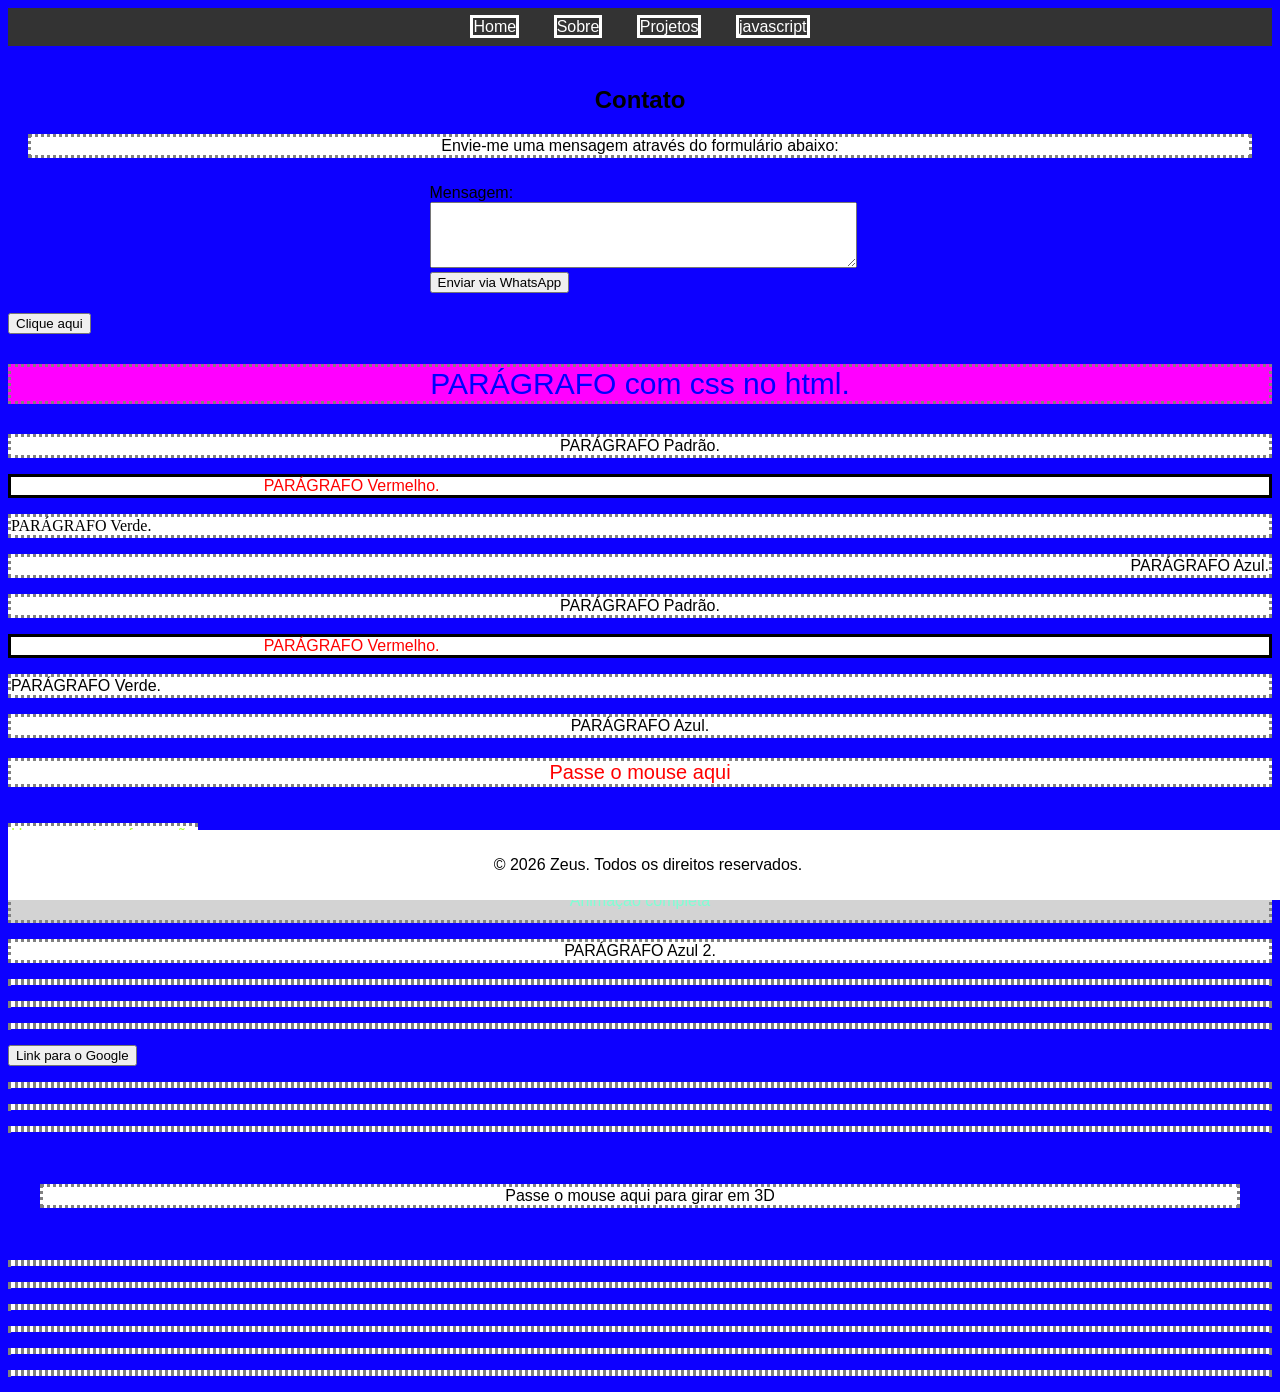
<file: index.html>
<!DOCTYPE html>
<html lang="pt-br">
<head>
  <meta charset="UTF-8">
  <meta name="viewport" content="width=device-width, initial-scale=1.0">
  <title>Programação Web</title>
  <link rel="stylesheet" href="styles.css">
</head>
<body>
  <header>
    <nav>
      <ul>
        <li><a href="#azul2">Home</a></li>
        <li><a href="index.html">Sobre</a></li>
        <li><a href="projects.html">Projetos</a></li>
        <li><a href="javascript.html">javascript</a></li>
      </ul>
    </nav>
  </header>
  <main>
    <section id="contato">
      <h1>Contato</h1>
      <p>Envie-me uma mensagem através do formulário abaixo:</p>
      <form action="https://wa.me/55[SEU_NUMERO]?text=" method="get" target="_blank">
        <label for="mensagem">Mensagem:</label>
        <textarea id="mensagem" name="text" rows="4" cols="50"></textarea>
        <br>
        <button type="submit">Enviar via WhatsApp</button>
      </form>
    </section>
  </main>

  <button onclick="alert('Funcionou!')">Clique aqui</button>


    <p style="color: blue; font-size: 30px; background-color: #FF00FF;">PARÁGRAFO com css no html.</p>

    <p> PARÁGRAFO Padrão.</p>

    <p id="vermelho"> PARÁGRAFO Vermelho.</p>

    <p id="verde" class="classe"> PARÁGRAFO Verde.</p>

    <p id="azul"> PARÁGRAFO Azul.</p>

    <p> PARÁGRAFO Padrão.</p>

    <p id="vermelho"> PARÁGRAFO Vermelho.</p>

    <p id="verde"> PARÁGRAFO Verde.</p>

    <p id="azul2" class="animacao-keyframes"> PARÁGRAFO Azul.</p>

    <p class="animacao-transition">Passe o mouse aqui</p>

    <p class="animacao-hover">Hover com transformação</p>

    <p class="animacao-completa">Animação completa</p>

    <p id="azul3" class="animacao1replicada"> PARÁGRAFO Azul 2.</p>

    <p></p>
    <p></p>
    <p></p>
    <a href='http://www.google.com/'><button>Link para o Google</button></a>
    <p></p>
    <p></p>
    <p></p>

    <div class="container">
      <p>Passe o mouse aqui para girar em 3D</p>
    </div>
    
    
    <p></p>
    <p></p>
    <p></p>
    <p></p>
    <p></p>
    <p></p>

  <footer>
    <p id="rodape">&copy; 2026 Zeus. Todos os direitos reservados.</p>
  </footer>
</body>
</html>
</file>
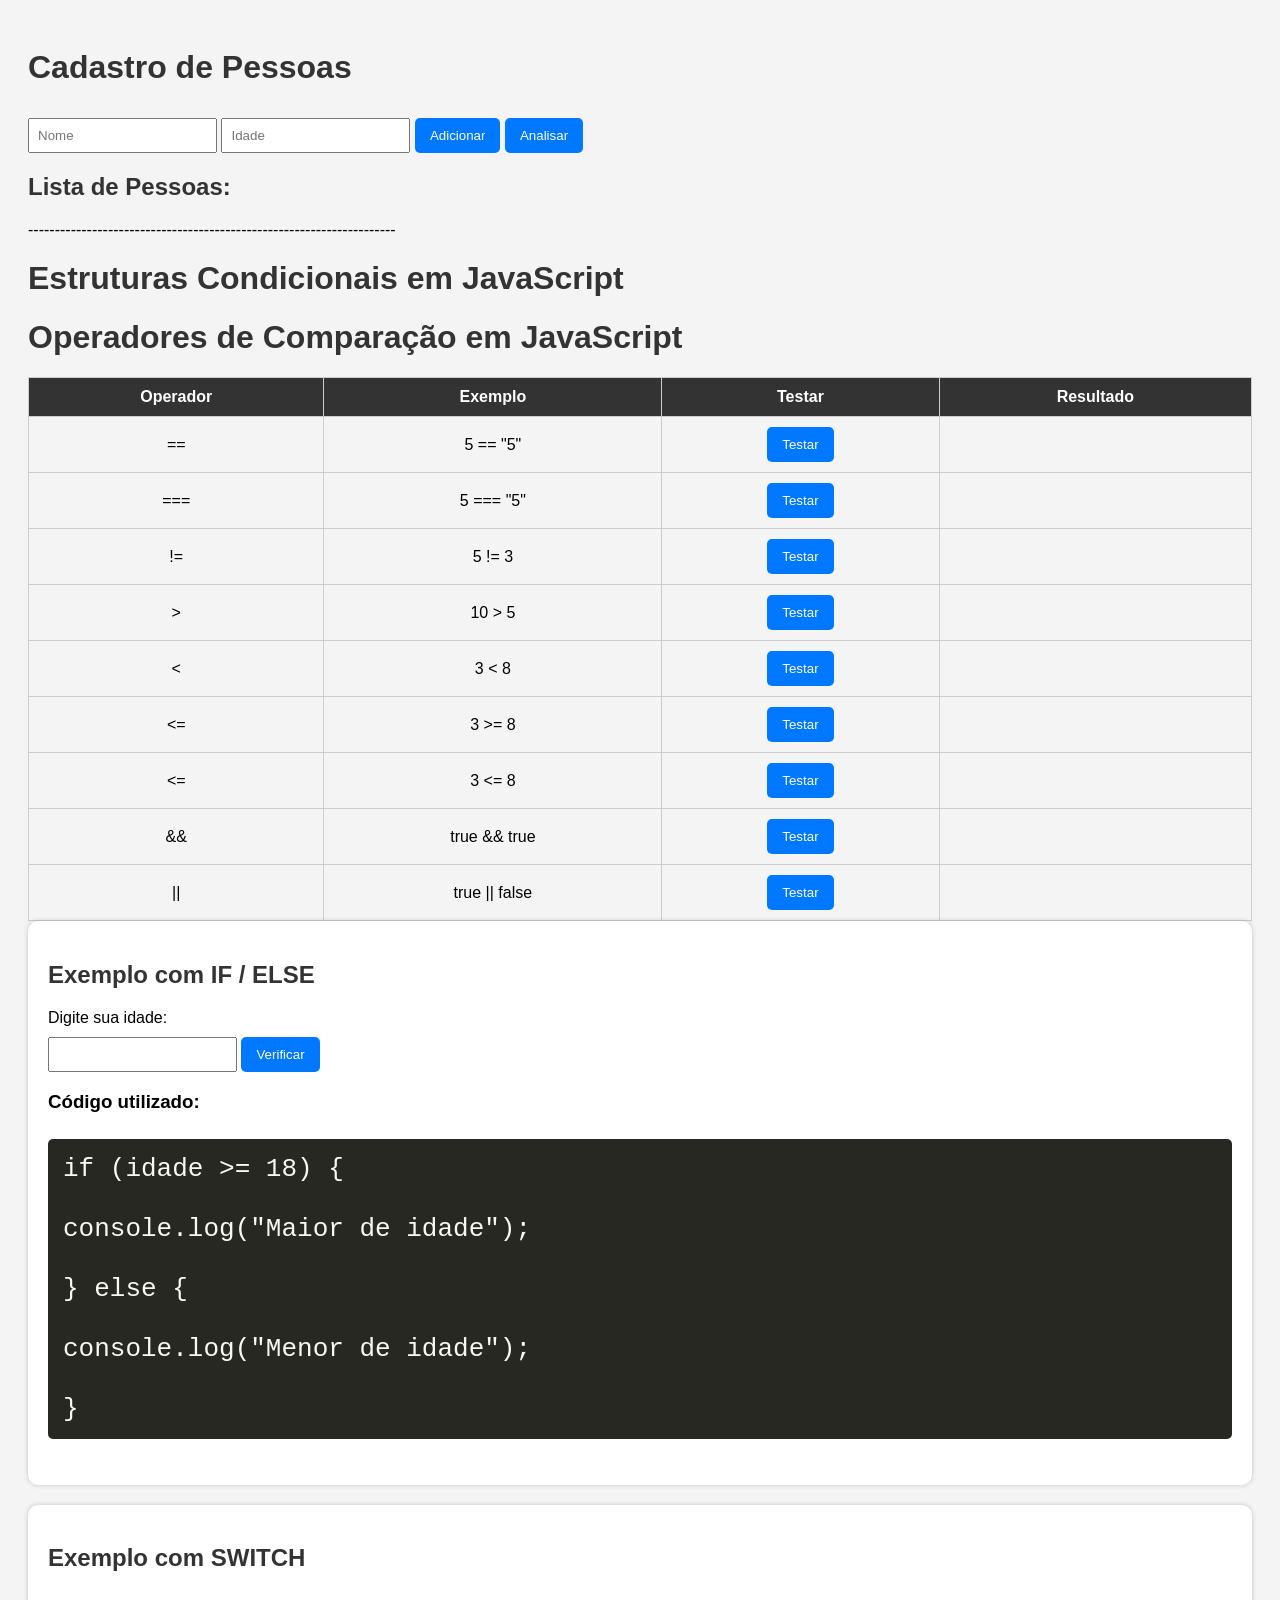
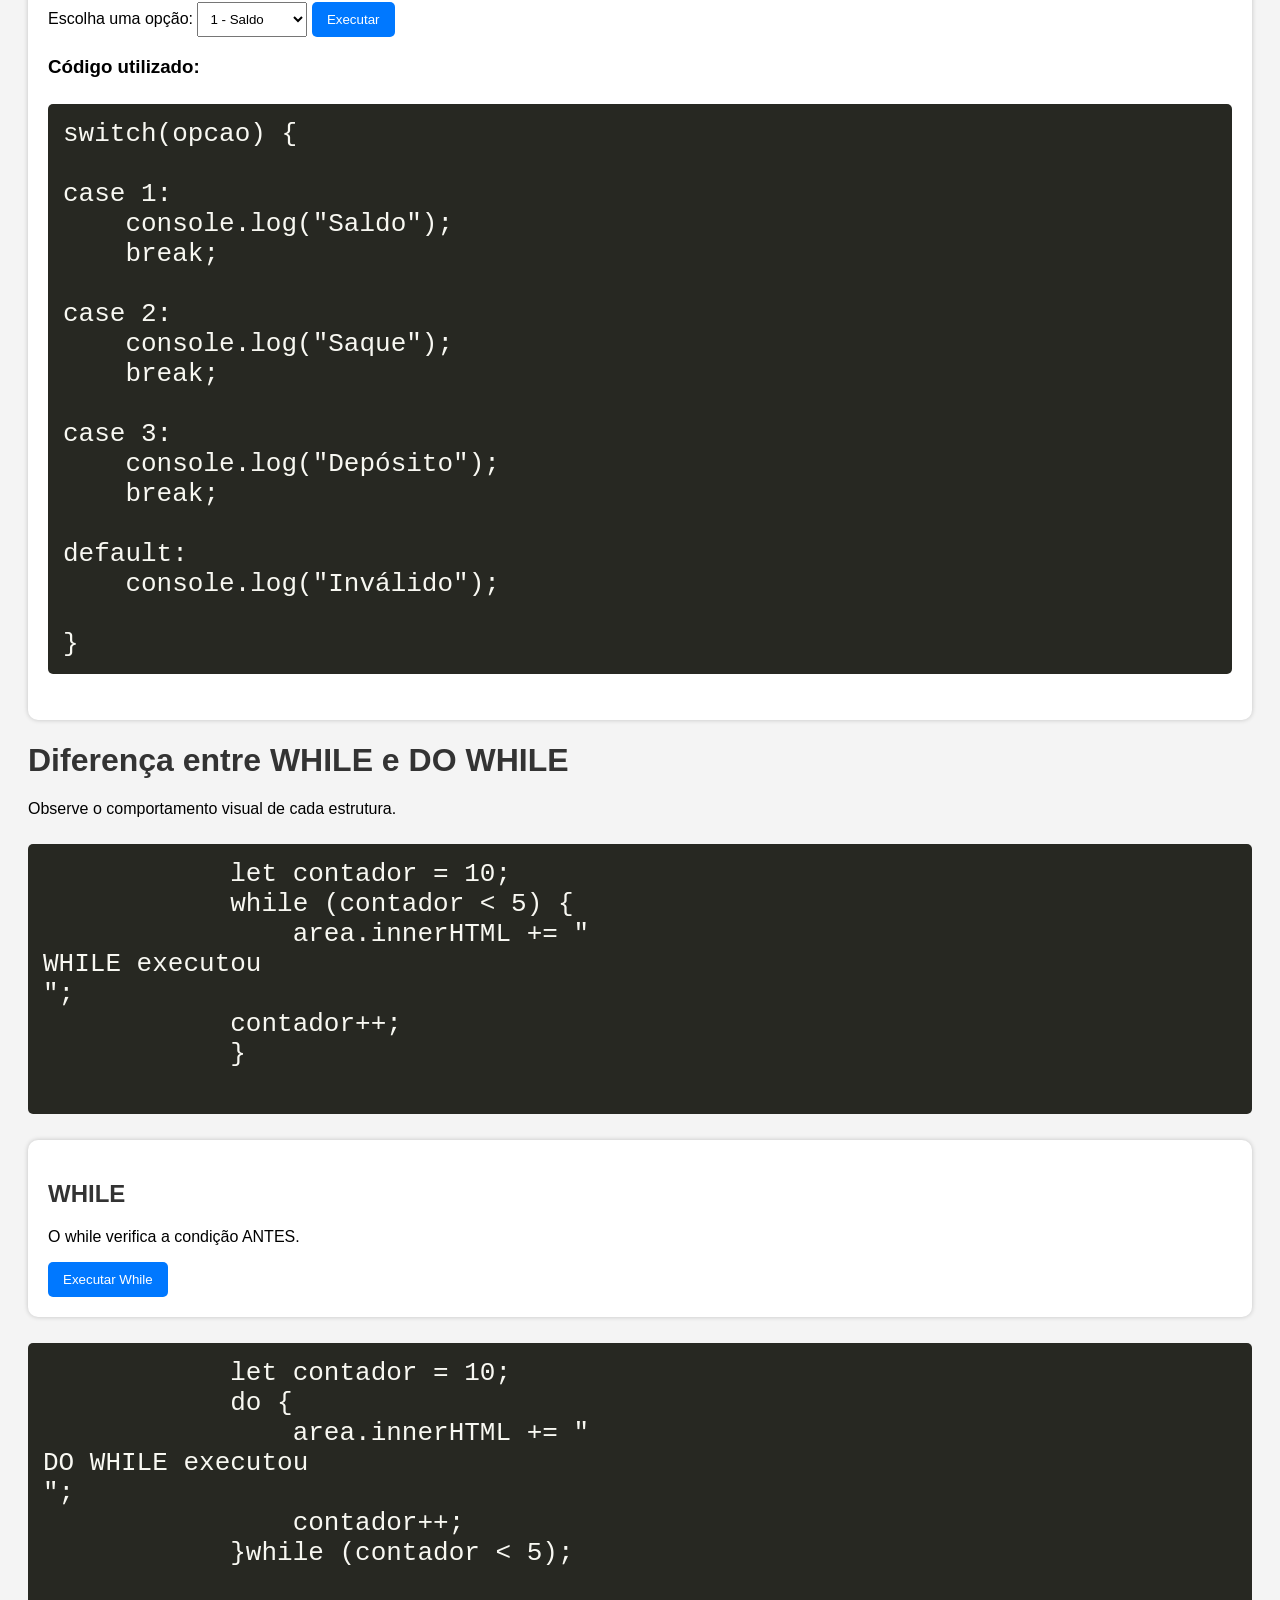
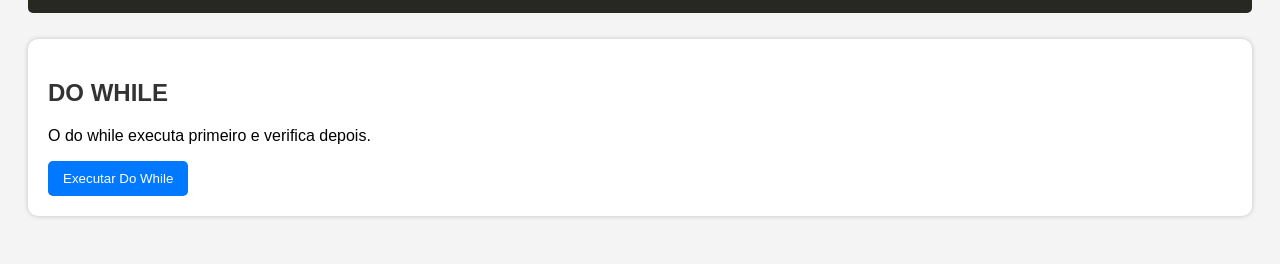
<file: javascript.html>
<!DOCTYPE html>
<html>

<head>
    <title>Sistema de Cadastro</title>
    <link rel="stylesheet" href="javascript-css.css">
</head>

<body>


    <h1>Cadastro de Pessoas</h1>

    <input type="text" id="nome" placeholder="Nome">
    <input type="number" id="idade" placeholder="Idade">

    <button onclick="adicionar()">Adicionar</button>
    <button onclick="analisar1()">Analisar</button>

    <h2>Lista de Pessoas:</h2>
    <ul id="lista"></ul>

    <h2 id="resultado"></h2>


    <p>---------------------------------------------------------------------</p>
    <h1>Estruturas Condicionais em JavaScript</h1>

    <!-- TABELA DE COMPARAÇÃO -->

    <h1>Operadores de Comparação em JavaScript</h1>

    <table>
        <tr>
            <th>Operador</th>
            <th>Exemplo</th>
            <th>Testar</th>
            <th>Resultado</th>
        </tr>

        <tr>
            <td>==</td>
            <td>5 == "5"</td>
            <td>
                <button onclick='testar(5 == "5", "r1")'>
                    Testar
                </button>
            </td>
            <td id="r1" class="resultado"></td>
        </tr>

        <tr>
            <td>===</td>
            <td>5 === "5"</td>
            <td>
                <button onclick='testar(5 === "5", "r2")'>
                    Testar
                </button>
            </td>
            <td id="r2" class="resultado"></td>
        </tr>

        <tr>
            <td>!=</td>
            <td>5 != 3</td>
            <td>
                <button onclick='testar(5 != 3, "r3")'>
                    Testar
                </button>
            </td>
            <td id="r3" class="resultado"></td>
        </tr>

        <tr>
            <td>></td>
            <td>10 > 5</td>
            <td>
                <button onclick='testar(10 > 5, "r4")'>
                    Testar
                </button>
            </td>
            <td id="r4" class="resultado"></td>
        </tr>

        <tr>
            <td>&lt;</td>
            <td>3 < 8</td>
            <td>
                <button onclick='testar(3 < 8, "r5")'>
                    Testar
                </button>
            </td>
            <td id="r5" class="resultado"></td>
        </tr>

        <tr>
            <td>&lt;=</td>
            <td>3 >= 8</td>
            <td>
                <button onclick='testar(3 >= 8, "r6")'>
                    Testar
                </button>
            </td>
            <td id="r6" class="resultado"></td>
        </tr>

        <tr>
            <td>&lt;=</td>
            <td>3 <= 8</td>
            <td>
                <button onclick='testar(3 <= 8, "r7")'>
                    Testar
                </button>
            </td>
            <td id="r7" class="resultado"></td>
        </tr>

        <tr>
            <td> && </td>
            <td>true && true</td>
            <td>
                <button onclick='testar(true && true, "r8")'>
                    Testar
                </button>
            </td>
            <td id="r8" class="resultado"></td>
        </tr>

        <tr>
            <td>||</td>
            <td>true || false</td>
            <td>
                <button onclick='testar(true || false, "r9")'>
                    Testar
                </button>
            </td>
            <td id="r9" class="resultado"></td>
        </tr>
    </table>

    <!-- EXEMPLO IF / ELSE -->

    <div class="bloco">

        <h2>Exemplo com IF / ELSE</h2>

        <label>Digite sua idade:</label>
        <br>
        <input type="number" id="idadeTeste">
        <button onclick="verificarIdade()">
            Verificar
        </button>
        <p id="resultadoIf"></p>
        <h3>Código utilizado:</h3>

        <pre>
if (idade >= 18) {

console.log("Maior de idade");

} else {

console.log("Menor de idade");

}
</pre>

    </div>

    <!-- EXEMPLO SWITCH -->

    <div class="bloco">

        <h2>Exemplo com SWITCH</h2>

        <label>Escolha uma opção:</label>
        <!--<br>-->
        <select id="opcao">

            <option value="1">1 - Saldo</option>
            <option value="2">2 - Saque</option>
            <option value="3">3 - Depósito</option>

        </select>

        <button id="menuBancoButton">
            Executar
        </button>

        <p id="resultadoSwitch"></p>

        <h3>Código utilizado:</h3>

        <pre>
switch(opcao) {

case 1:
    console.log("Saldo");
    break;

case 2:
    console.log("Saque");
    break;

case 3:
    console.log("Depósito");
    break;

default:
    console.log("Inválido");

}
</pre>

    </div>

    <h1>Diferença entre WHILE e DO WHILE</h1>

    <p>
        Observe o comportamento visual de cada estrutura.
    </p>

    <div class="container">

        <!-- WHILE -->
        <pre>
            let contador = 10;
            while (contador < 5) {
                area.innerHTML += "<div class='caixa'>WHILE executou</div>";
            contador++; 
            }
        </pre>

        <div class="bloco">

            <h2>WHILE</h2>

            <p>
                O while verifica a condição ANTES.
            </p>

            <button id="whileButton">
                Executar While
            </button>

            <div id="whileResultado" class="resultado"></div>

        </div>

        <!-- DO WHILE -->

        <pre>
            let contador = 10;
            do {
                area.innerHTML += "<div class='caixa'>DO WHILE executou</div>";
                contador++;
            }while (contador < 5);
        </pre>

        <div class="bloco">

            <h2>DO WHILE</h2>

            <p>
                O do while executa primeiro e verifica depois.
            </p>

            <button id="doWhileButtom">
                Executar Do While
            </button>

            <div id="doWhileResultado" class="resultado"></div>

        </div>

    </div>






    <script src="script.js"></script>

</body>

</html>
</file>
<file: styles.css>
/* Estilos gerais */
body {
    font-family: Arial, sans-serif;
    margin: 100;
    padding: 1000;
    background-color: #00ccff;
  }
  
  p {
    text-align: center;
    background-color: white;
    border-style: dotted;
    border-color: gray;
  }

  #rodape{    
    border-style:none;
  }


  .classe{
    font-family: "Algerian";
  }

  #vermelho{
    text-align: left;
    border-style: solid;
    border-color: black;
    padding-left: 20%;
    color: red;
  }

  #verde {
    text-align: left;
  }

  #azul {
    text-align: right;
  }

  header {
    background-color: #333;
    color: #fff;
    padding: 10px 0;
  }
  
  nav ul {
    list-style-type: none;
    margin: 0;
    padding: 0;
    text-align: center;
  }
  
  nav ul li {
    display: inline;
    margin: 0 15px;
  }
  
  nav ul li a {
    color: #fff;
    text-decoration: none;
    border-color: white;
    border-style: solid;
  }
  
  main {
    padding: 20px;
    text-align: center;
  }
  
  footer {
    background-color: #fff;
    color: #000;
    text-align: center;
    padding: 10px 0;
    position: fixed;
    bottom: 0;
    width: 100%;
  }
  
  form {
    display: inline-block;
    text-align: left;
  }
  
  form label {
    display: block;
    margin-top: 10px;
  }
  
  form textarea {
    width: 100%;
    max-width: 500px;
  }

.animacao-keyframes {
  position: relative;
  animation: mover 3s infinite 
  alternate;
}

@keyframes mover {
  from {
    left: 0px;
  }
  to {
    left: 200px;
  }
}

.animacao1replicada {
  position: relative;
  animation: mover2 1.4s infinite 
  alternate;
}

@keyframes mover2 {
  from {
    left: 100px;
  }
  to {
    left: 400px;
  }
}

.animacao-transition {
  font-size: 20px;
  color: red;
  transition: all 0.5s ease;
}

.animacao-transition:hover {
  font-size: 28px;
  color: blue;
}

.animacao-hover {
  display: inline-block;
  transition: transform 0.5s;
  color: greenyellow;
}

.animacao-hover:hover {
  transform: scale(1.3) rotate(10deg);
}

.animacao-completa {
  position: relative;
  background-color: lightgray;
  padding: 10px;
  color:aquamarine;
  text-align: center;
  animation: flutuar 2s infinite alternate;
  transition: background-color 0.3s;
}

.animacao-completa:hover {
  background-color: orange;
}

@keyframes flutuar {
  from {
    top: 0px;
  }
  to {
    top: 20px;
  }
}

.container {
  perspective: 800px;
}

.container p {
  transition: transform 0.6s ease;
  transform-style: preserve-3d;
}

.container p:hover {
  transform: rotateY(45deg);
}

/* Telas maiores que 768px (tablets) */
@media (min-width: 768px) {
  body {    
    background-color: #40ff00;
  }

  .container {
    padding: 20px;
  }

  .menu {
    flex-direction: row;
    justify-content: space-between;
  }
}

/* Telas maiores que 1024px (desktop) */
@media (min-width: 1024px) {
  body {    
    background-color: #0d00ff;
  }


  .container {
    max-width: 1200px;
    margin: 0 auto;
  }

  .menu {
    justify-content: flex-end;
    gap: 20px;
  }
}
</file>
<file: javascript-css.css>
body {
    font-family: Arial, Helvetica, sans-serif;
    background-color: #f4f4f4;
    padding: 20px;
}

h1,
h2 {
    color: #333;
}

.bloco {
    background-color: white;
    padding: 20px;
    margin-bottom: 20px;
    border-radius: 10px;
    box-shadow: 0px 0px 5px rgba(0, 0, 0, 0.2);
}

table {
    width: 100%;
    border-collapse: collapse;
}

table th,
table td {
    border: 1px solid #ccc;
    padding: 10px;
    text-align: center;
}

table th {
    background-color: #333;
    color: white;
}

button {
    padding: 10px 15px;
    border: none;
    background-color: #0078ff;
    color: white;
    border-radius: 5px;
    cursor: pointer;
}

button:hover {
    background-color: #005fd1;
}

#resultadoIf,
#resultadoSwitch {
    margin-top: 15px;
    font-weight: bold;
    color: darkblue;
}

input,
select {
    padding: 8px;
    margin-top: 10px;
}

pre {
    background-color: #272822;
    color: #f8f8f2;
    padding: 15px;
    overflow-x: auto;
    border-radius: 5px;
    font-size: xx-large;
}
</file>
